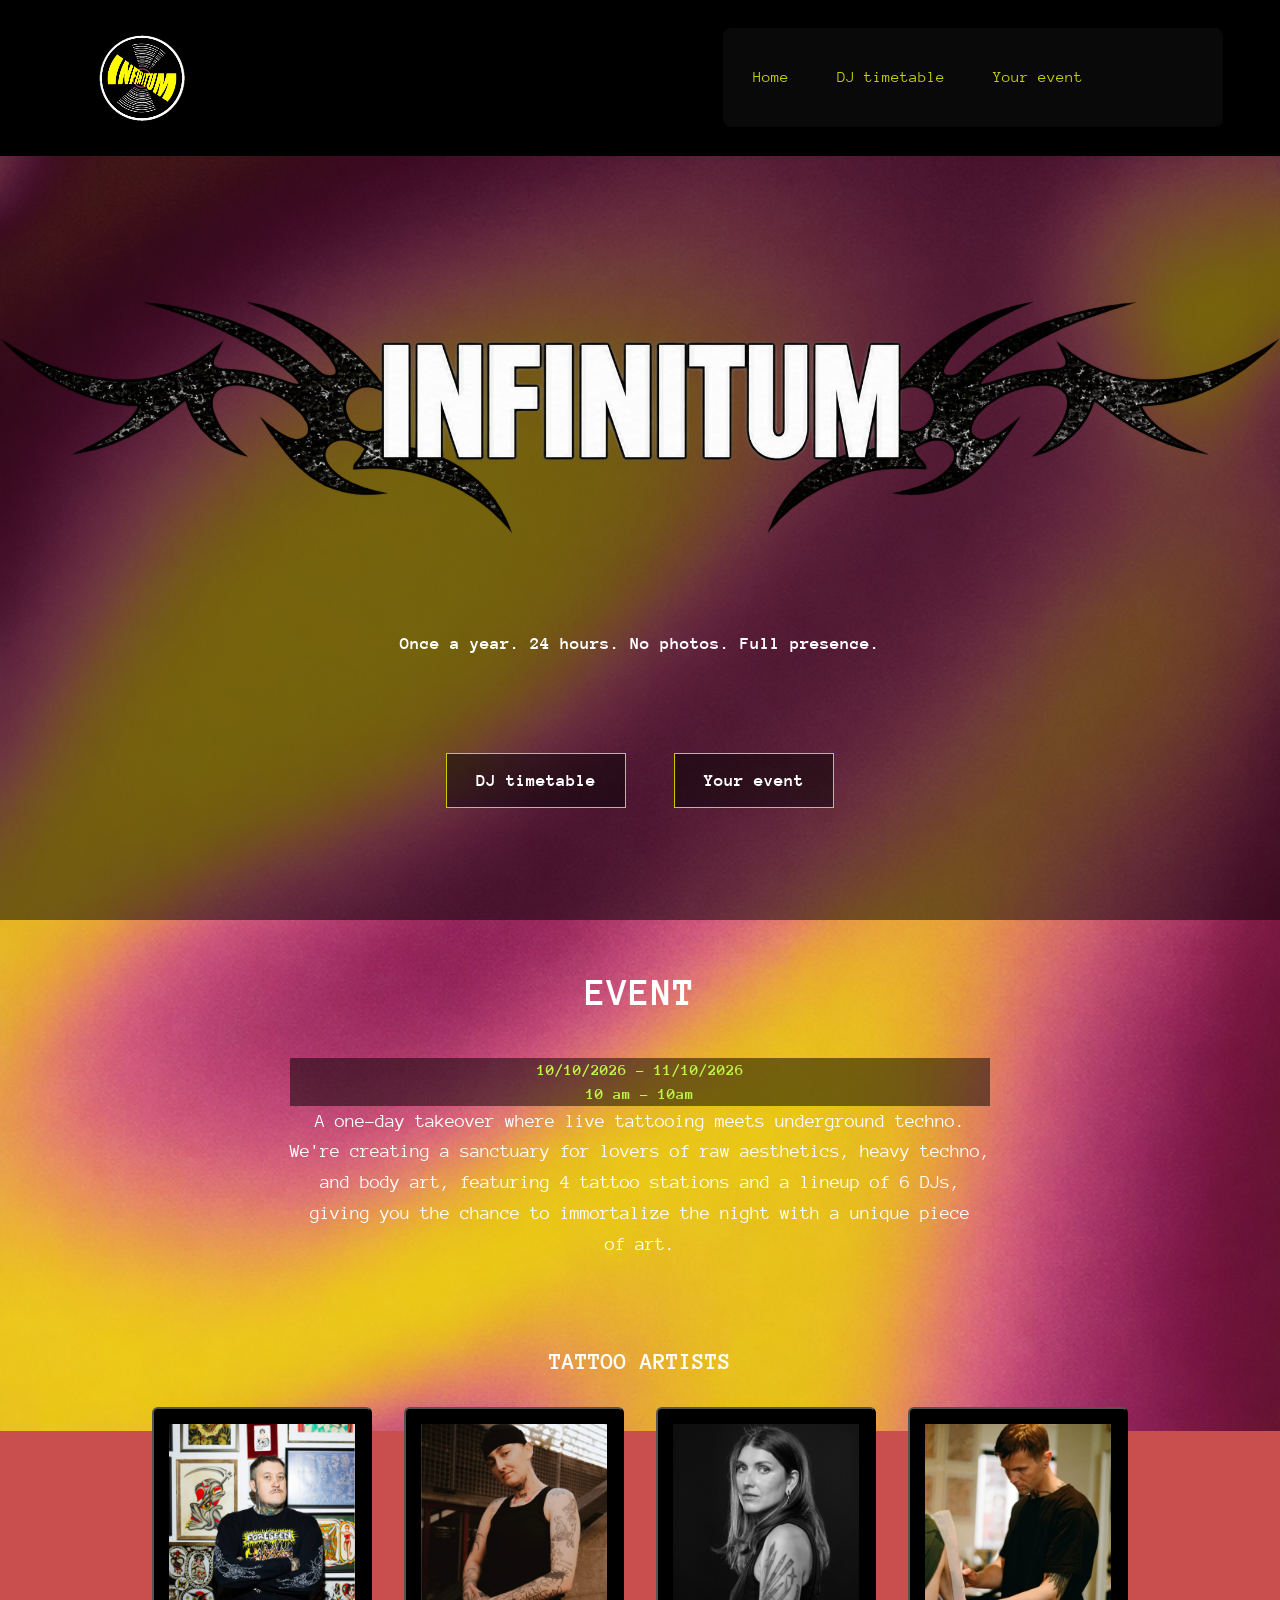
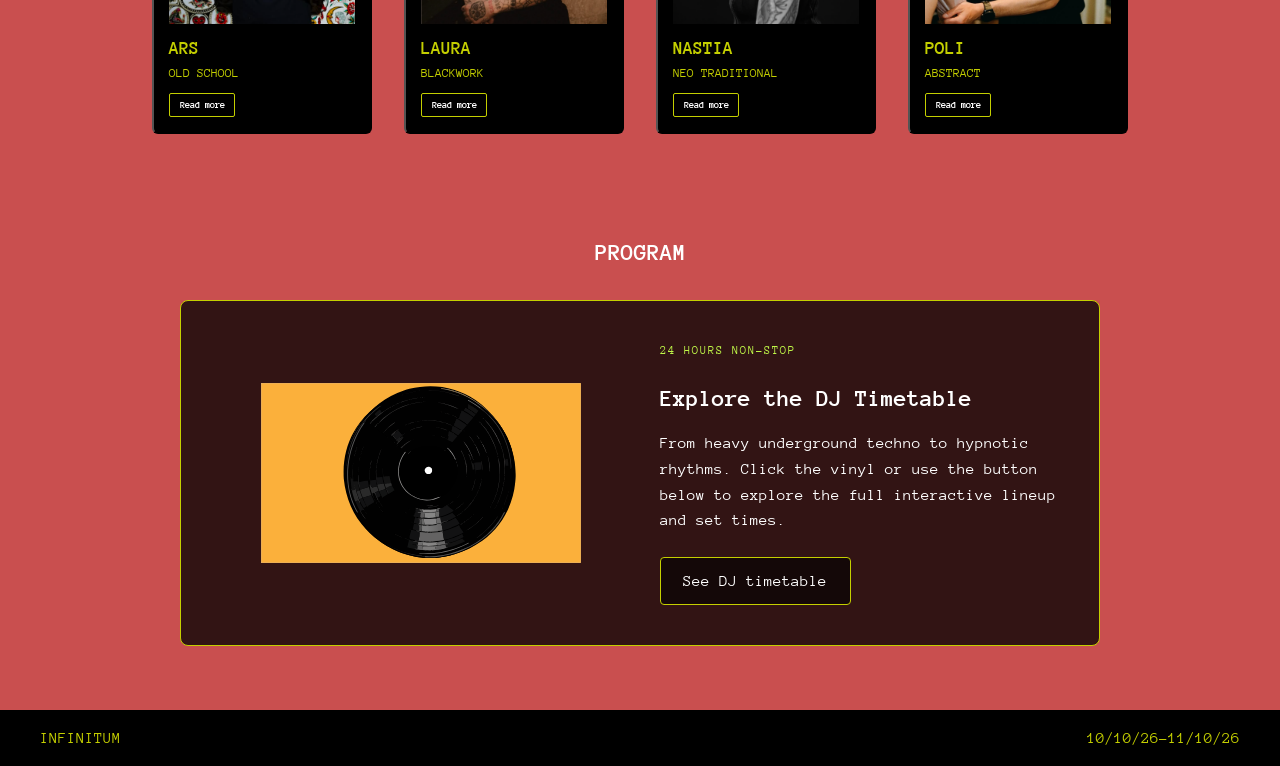
<file: index.html>
<!DOCTYPE html>
<html lang="da">

<head>
    <meta charset="UTF-8">
    <meta name="viewport" content="width=device-width, initial-scale=1.0">
    <title>Eventnavn</title>
    <link rel="stylesheet" href="./starter.css">
    <link rel="stylesheet" href="./style.css">



</head>

<body>
    <header class="site-header">
        <div class="header-content">

            <div class="site-logo">
                <a href="index.html">
                    <img src="./imgs/logoimg.png" alt="Logo">
                </a>
            </div>

            <nav class="site-nav">
                <button popovertarget="menu">Menu</button>
                <ul class="menu" id="menu" popover>
                    <li><a href="./index.html">Home</a></li>
                    <li><a href="./svg.html">DJ timetable</a></li>
                    <li><a href="./form.html">Your event</a></li>
                </ul>
            </nav>
        </div>
    </header>

    <main>

        <section class="hero">

            <img src="./imgs/infinitumhero.png" alt="infinitum">
            <div class="forside_1">
                <p>Once a year. 24 hours. No photos. Full presence.</p>
            </div>


            <div class="hero-buttons">
                <a href="./svg.html" class="button"> DJ timetable</a>
                <a href="./form.html" class="button">Your event</a>
            </div>


        </section>


        <section class="event">
            <h1>EVENT</h1>
            <div class="forside_1">
                <div class="event-dato">
                    10/10/2026 - 11/10/2026 <br>10 am - 10am
                </div>
                <p>A one-day takeover where live tattooing meets underground techno. We're creating a sanctuary for
                    lovers of
                    raw aesthetics, heavy techno, and body art, featuring 4 tattoo stations and a lineup of 6 DJs,
                    giving you the
                    chance to immortalize the night with a unique piece of art.
                </p>
            </div>
        </section>








        <section class="artists">
            <h1>TATTOO ARTISTS</h1>

            <div class="artist-container">

                <!-- ARS -->
                <button class="artist-card" popovertarget="ars-info">
                    <img src="imgs/arsimg.png" alt="ARS">
                    <h3>ARS</h3>
                    <p>OLD SCHOOL</p>
                    <span class="read-more-btn">Read more</span>
                </button>

                <!-- LAURA -->
                <button class="artist-card" popovertarget="laura-info">
                    <img src="./imgs/lauraimg.png" alt="Laura">
                    <h3>LAURA</h3>
                    <p>BLACKWORK</p>
                    <span class="read-more-btn">Read more</span>
                </button>

                <!-- NASTIA -->
                <button class="artist-card" popovertarget="nastia-info">
                    <img src="./imgs/nestaimg.png" alt="Nastia">
                    <h3>NASTIA</h3>
                    <p>NEO TRADITIONAL</p>
                    <span class="read-more-btn">Read more</span>
                </button>

                <!-- POLI -->
                <button class="artist-card" popovertarget="poli-info">
                    <img src="./imgs/poliimg.png" alt="Poli">
                    <h3>POLI</h3>
                    <p>ABSTRACT</p>
                    <span class="read-more-btn">Read more</span>
                </button>

            </div>
        </section>


        <!-- POPOVERS -->

        <div id="ars-info" popover>
            <button class="close-btn" popovertarget="ars-info" popovertargetaction="hide">✕</button>
            <h2>ARS</h2>
            <h3>OLD SCHOOL</h3>
            <img src="./imgs/arsflash.png" alt="arsflash">
            <p>Meet Ars, who has traveled all the way from his base in Berlin to guest at the event. Ars works primarily
                within the
                classic, traditional old-school style. <br> You can find him in the chair between 10:00 AM and 4:00 PM.

            </p>
        </div>

        <div id="laura-info" popover>
            <button class="close-btn" popovertarget="laura-info" popovertargetaction="hide">✕</button>
            <h2>LAURA</h2>
            <h3>BLACKWORK</h3>
            <img src="./imgs/lauraflash.png" alt="lauraflash">
            <p>Based in Copenhagen, Laura Joseph focuses exclusively on intricate blackwork. Her style blends sharp
                lines with heavy
                dark shading, creating timeless, high-impact pieces.

            </p>
        </div>

        <div id="nastia-info" popover>
            <button class="close-btn" popovertarget="nastia-info" popovertargetaction="hide">✕</button>
            <h2>NASTIA</h2>
            <h3>NEO TRADITIONAL</h3>
            <img src="./imgs/nastiaflash.png" alt="nastiaflash">
            <p>Working out of Berlin, Nastia pushes the boundaries of neo-traditional tattooing with fearless use of
                color. Her designs
                balance intricate detailing with heavy, saturated tones that stand out in the dark..</p>
        </div>

        <div id="poli-info" popover>
            <button class="close-btn" popovertarget="poli-info" popovertargetaction="hide">✕</button>
            <h2>POLI</h2>
            <h3>ABSTRACT</h3>
            <img src="./imgs/poliflash.png" alt="poliflash">
            <p>Poli is a Copenhagen based tattoo artist specializing in raw, experimental abstract work. Breaking away
                from
                conventional forms, his pieces move organically across the skin like spontaneous, dark ink
                compositions..</p>
        </div>



        <section class="program-section">
            <h1>PROGRAM</h1>

            <article class="program-card">
                <!-- Venstre side: Preview af din vinyl SVG (klikbar) -->
                <a href="svg.html" class="program-preview">
                    <img src="vinyl.svg" alt="DJ Timetable Vinyl">
                </a>

                <!-- Højre side: Tekst og knap -->
                <div class="program-info">
                    <p class="program-tag">24 HOURS NON-STOP</p>
                    <h2>Explore the DJ Timetable</h2>
                    <p>
                        From heavy underground techno to hypnotic rhythms. Click the vinyl or use the button below to
                        explore
                        the full interactive lineup and set times.
                    </p>
                    <a href="svg.html" class="program-btn">See DJ timetable</a>
                </div>
            </article>
        </section>






    </main>

    <footer class="site-footer">
        <div class="footer-content">
            <p>INFINITUM</p>
            <p>10/10/26-11/10/26</p>
        </div>
    </footer>
    <script src="./script.js"></script>
</body>

</html>
</file>
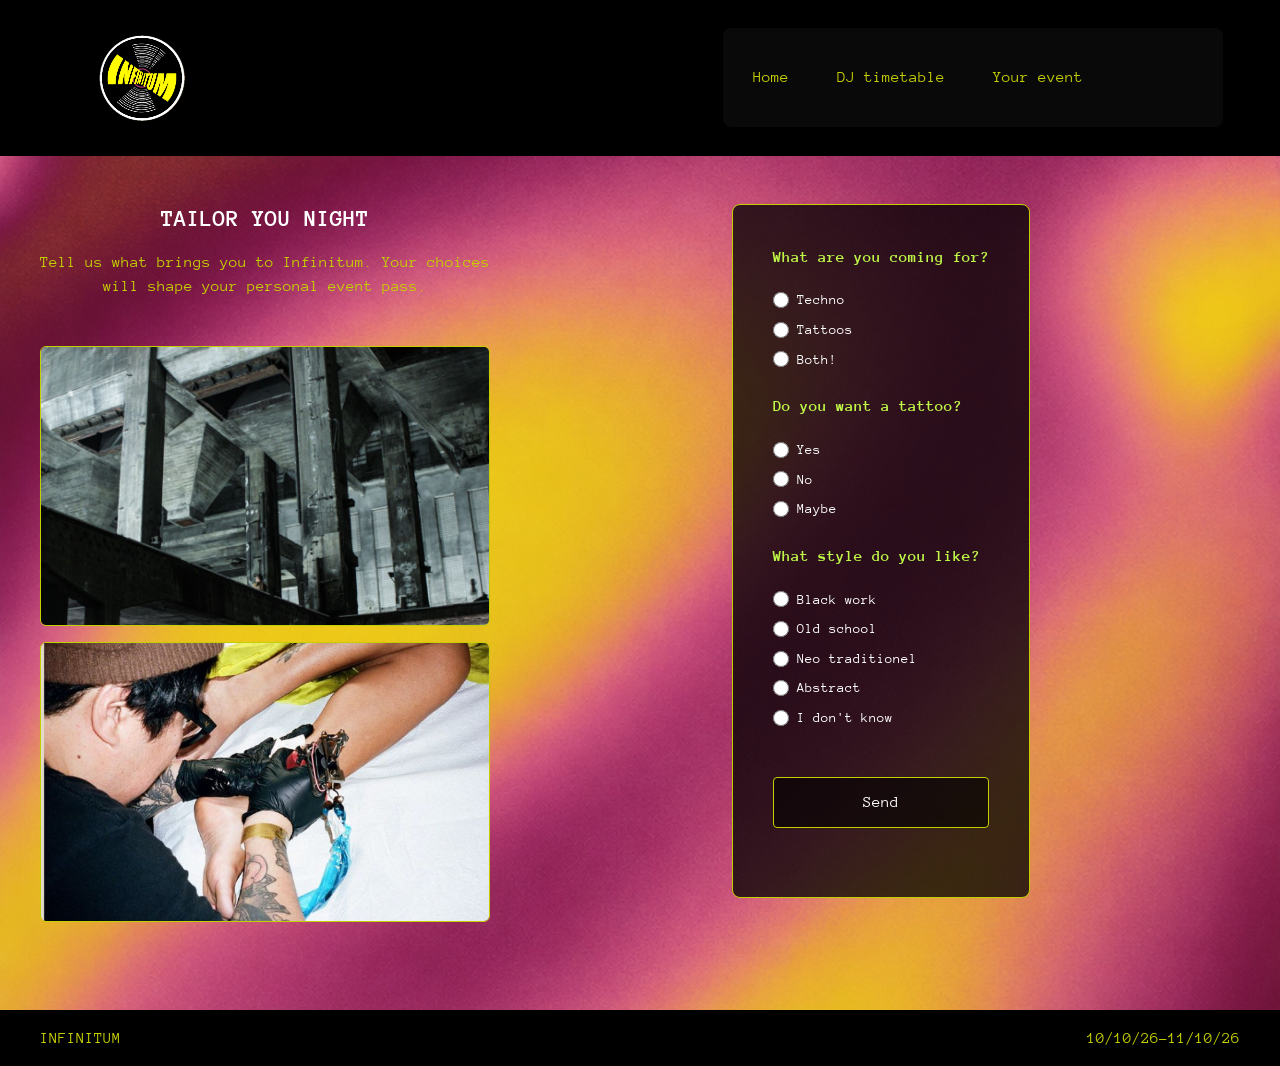
<file: form.html>
<!DOCTYPE html>
<html lang="da">

<head>
  <meta charset="UTF-8">
  <meta name="viewport" content="width=device-width, initial-scale=1.0">
  <title>Formular | Eventnavn</title>
  <link rel="stylesheet" href="./starter.css">
  <link rel="stylesheet" href="./style.css">
</head>

<body>
  <header class="site-header">
    <div class="header-content">

      <div class="site-logo">
        <a href="index.html">
          <img src="./imgs/logoimg.png" alt="Logo">
        </a>
      </div>

      <nav class="site-nav">
        <button popovertarget="menu">Menu</button>
        <ul class="menu" id="menu" popover>
          <li><a href="./index.html">Home</a></li>
          <li><a href="./svg.html">DJ timetable</a></li>
          <li><a href="./form.html">Your event</a></li>
        </ul>
      </nav>
    </div>
  </header>

  <main>

    <section class="form-page">
      <header class="form-intro">
        <h1>TAILOR YOU NIGHT</h1>
        <p>Tell us what brings you to Infinitum. Your choices will shape your personal event pass.</p>
        <div class="form-images">
          <img src="./imgs/form1.png" alt="form1">
          <img src="./imgs/form2.png" alt="form2">
        </div>
      </header>

      <form class="form-placeholder" action="./opsamling.html">

        <!-- Spørgsmål 1 -->
        <fieldset>
          <div class="prut">
            <legend>What are you coming for?</legend>

            <label for="purpose-1">
              <input type="radio" id="purpose-1" name="purpose" value="techno">
              Techno
            </label>
            <label for="purpose-2">
              <input type="radio" id="purpose-2" name="purpose" value="tattoos">
              Tattoos
            </label>
            <label for="purpose-3">
              <input type="radio" id="purpose-3" name="purpose" value="both">
              Both!
            </label>
          </div>
        </fieldset>

        <!-- Spørgsmål 2 -->
        <fieldset>
          <div class="prut">
            <legend>Do you want a tattoo?</legend>

            <label for="tattoo-1">
              <input type="radio" id="tattoo-1" name="wants_tattoo" value="yes">
              Yes
            </label>
            <label for="tattoo-2">
              <input type="radio" id="tattoo-2" name="wants_tattoo" value="no">
              No
            </label>
            <label for="tattoo-3">
              <input type="radio" id="tattoo-3" name="wants_tattoo" value="maybe">
              Maybe
            </label>
          </div>
        </fieldset>

        <!-- Spørgsmål 3 -->
        <fieldset>
          <div class="prut">
            <legend>What style do you like?</legend>

            <label for="style-1">
              <input type="radio" id="style-1" name="tattoo_style" value="black work">
              Black work
            </label>
            <label for="style-2">
              <input type="radio" id="style-2" name="tattoo_style" value="old school">
              Old school
            </label>
            <label for="style-3">
              <input type="radio" id="style-3" name="tattoo_style" value="neo traditionel">
              Neo traditionel
            </label>
            <label for="style-4">
              <input type="radio" id="style-4" name="tattoo_style" value="abstract">
              Abstract
            </label>
            <label for="style-5">
              <input type="radio" id="style-5" name="tattoo_style" value="dont-know">
              I don't know
            </label>
          </div>
        </fieldset>

        <button type="submit">Send</button>
      </form>
    </section>







  </main>

  <footer class="site-footer">
    <div class="footer-content">
      <p>INFINITUM</p>
      <p>10/10/26-11/10/26</p>
    </div>
  </footer>
  <script src="./script.js"></script>
</body>

</html>
</file>
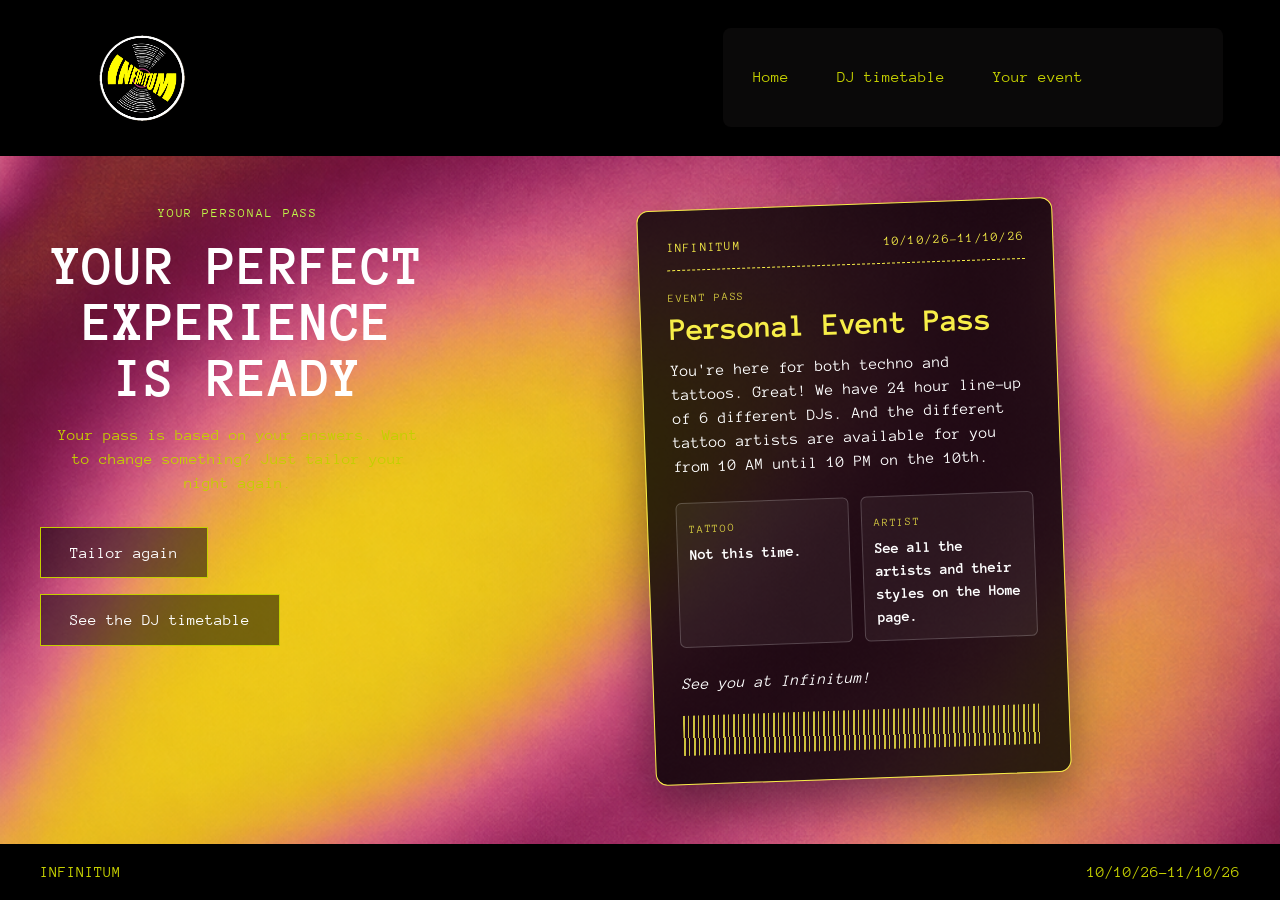
<file: opsamling.html>
<!DOCTYPE html>
<html lang="da">

<head>
  <meta charset="UTF-8">
  <meta name="viewport" content="width=device-width, initial-scale=1.0">
  <title>Opsamling | Eventnavn</title>
  <link rel="stylesheet" href="./starter.css">
  <link rel="stylesheet" href="./style.css">

</head>

<body>
  <header class="site-header">
    <div class="header-content">

      <div class="site-logo">
        <a href="index.html">
          <img src="./imgs/logoimg.png" alt="Logo">
        </a>
      </div>

      <nav class="site-nav">
        <button popovertarget="menu">Menu</button>
        <ul class="menu" id="menu" popover>
          <li><a href="./index.html">Home</a></li>
          <li><a href="./svg.html">DJ timetable</a></li>
          <li><a href="./form.html">Your event</a></li>
        </ul>
      </nav>
    </div>
  </header>

  <main>
    <section class="opsamling-page">
      <div class="opsamling-intro">
        <p class="eyebrow">YOUR PERSONAL PASS</p>
        <h1>YOUR PERFECT EXPERIENCE IS READY</h1>
        <p>Your pass is based on your answers. Want to change something? Just tailor your night again.</p>
        <div class="actions">
          <a class="button" href="./form.html">Tailor again</a>
          <a class="button" href="./svg.html">See the DJ timetable</a>
        </div>
      </div>

      <article class="opsamling-placeholder" data-purpose="both" data-style="dont-know">
        <div class="pass-top">
          <span>INFINITUM</span>
          <span>10/10/26–11/10/26</span>
        </div>

        <p class="pass-label">EVENT PASS</p>
        <h2 id="pass-type">Full experience pass</h2>
        <p id="pass-purpose">You're here for both techno and tattoos.</p>

        <div class="pass-grid">
          <div class="pass-cell">
            <span class="pass-label">TATTOO</span>
            <strong id="pass-tattoo">Maybe</strong>
          </div>
          <div class="pass-cell">
            <span class="pass-label">ARTIST</span>
            <strong id="pass-style">See all artists on the Home page.</strong>
          </div>
        </div>

        <p id="pass-message">See you at Infinitum.</p>
        <div class="pass-barcode" aria-hidden="true"></div>
      </article>
    </section>
  </main>
  <footer class="site-footer">
    <div class="footer-content">
      <p>INFINITUM</p>
      <p>10/10/26-11/10/26</p>
    </div>
  </footer>
  <script src="./script.js"></script>
</body>

</html>
</file>
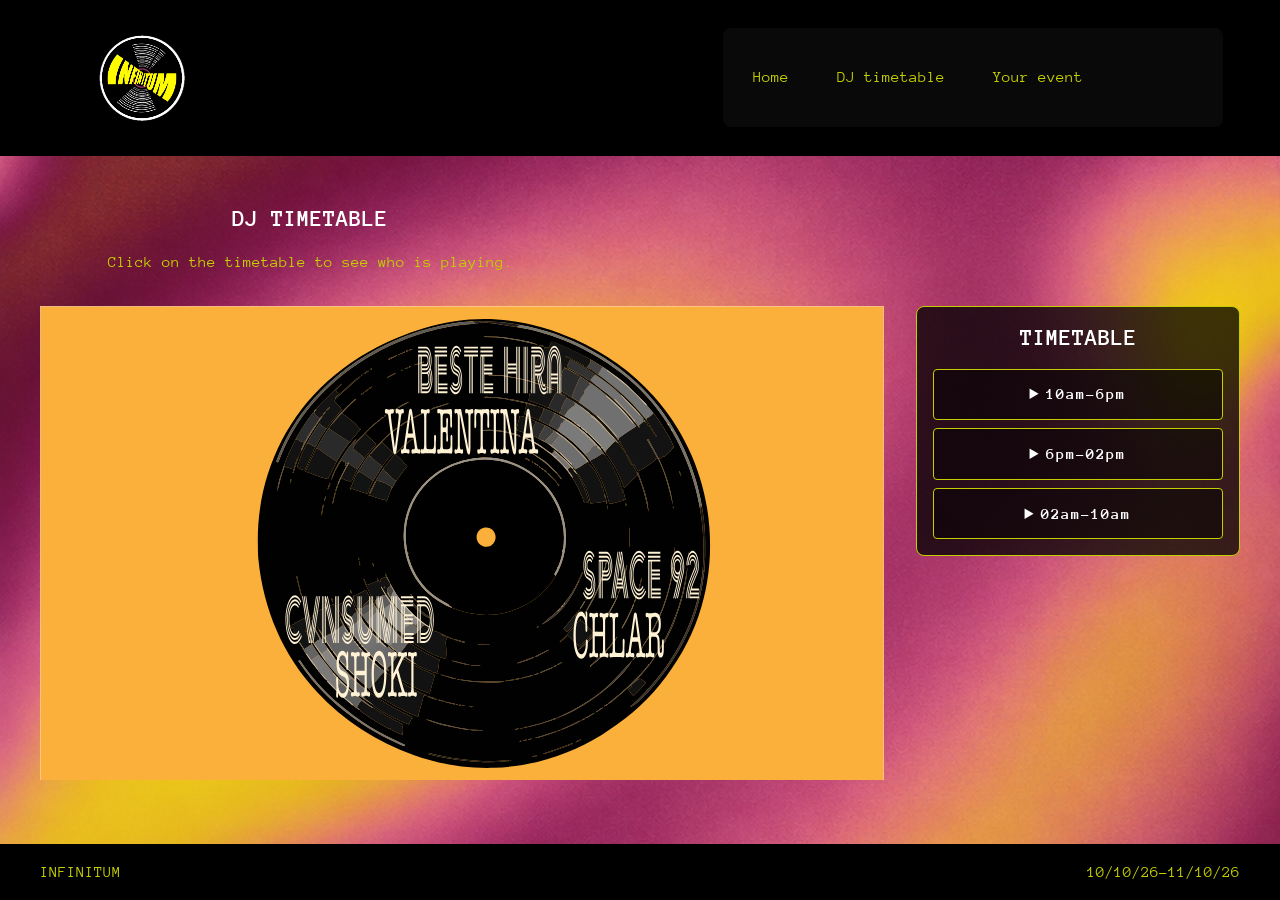
<file: svg.html>
<!DOCTYPE html>
<html lang="da">

<head>
  <meta charset="UTF-8">
  <meta name="viewport" content="width=device-width, initial-scale=1.0">
  <title>Interaktiv SVG | Eventnavn</title>
  <link rel="stylesheet" href="./starter.css">
  <link rel="stylesheet" href="./style.css">

</head>


<body>
  <header class="site-header">
    <div class="header-content">

      <div class="site-logo">
        <a href="index.html">
          <img src="./imgs/logoimg.png" alt="Logo">
        </a>
      </div>

      <nav class="site-nav">
        <button popovertarget="menu">Menu</button>
        <ul class="menu" id="menu" popover>
          <li><a href="./index.html">Home</a></li>
          <li><a href="./svg.html">DJ timetable</a></li>
          <li><a href="./form.html">Your event</a></li>
        </ul>
      </nav>
    </div>
  </header>

  <main>
    <section class="svg-page">
      <header class="svg-intro">
        <h1>DJ TIMETABLE</h1>
        <p>Click on the timetable to see who is playing.</p>
      </header>


      </details>


      </div>

      <section class="svg-layout">


        <div class="svg-placeholder">

          <div class="svg-placeholder">
            <svg class="vinyl" viewBox="0 0 1921 1081">
              <use href="./vinyl.svg#baggrund"></use>
              <use id="forste" href="./vinyl.svg#forste"></use>
              <use id="anden" href="./vinyl.svg#anden"></use>
              <use id="tredje" href="./vinyl.svg#tredje"></use>
            </svg>
          </div>

        </div>

        <article class="panel">
          <h2>TIMETABLE</h2>
          <div class="accordion">
            <details class="accordion-item" name="accordion" data-position="forste" id="details-forste">
              <summary>10am-6pm</summary>
              <div>
                10am - 2pm<br> French artist Space 92 takes over with heavy, forward-pushing techno, modern rave
                edges, and
                relentless momentum.
                <br><br>
                2pm - 6pm<br>
                Swiss artist Chlär holds down the decks with groovy, raw, and hypnotic techno driven by
                crisp low-end weight

              </div>
            </details>
            <div class="accordion">
              <details class="accordion-item" name="accordion" data-position="anden" id="details-anden">
                <summary>6pm-02pm</summary>
                <div>
                  6pm - 10pm <br>
                  Italy-based artist CVNSUMED takes control with dark, aggressive industrial techno,
                  distorted kicks,
                  and relentless underground intensity.
                  <br><br>
                  10pm - 2am <br>
                  Berlin artist SHOKI delivers fast-paced hard techno, trance-infused basslines, and
                  unfiltered live vocal
                  energy built for peak-night intensity.
                </div>
              </details>


              <div class="accordion">
                <details class="accordion-item" name="accordion" data-position="tredje" id="details-tredje">
                  <summary>02am-10am</summary>
                  <div>
                    2am - 6am <br>
                    Amsterdam artist Beste Hira holds down the late-night floor with deep, driving techno,
                    raw textures, and uncompromising hypnotic flow.
                    <br><br>
                    6am - 10am <br>
                    Copenhagen-based VALENTINA guides the final hours from dark to light, blending deep, hypnotic
                    rhythms
                    with cathartic morning
                    energy until the last beat drops.
                  </div>




        </article>
      </section>
    </section>
  </main>

  <footer class="site-footer">
    <div class="footer-content">
      <p>INFINITUM</p>
      <p>10/10/26-11/10/26</p>
    </div>
  </footer>
  <script src="./script.js"></script>
</body>

</html>
</file>
<file: starter.css>
*,
::before,
::after {
  box-sizing: border-box;
  margin: 0;
  padding: 0;
}

html {
  interpolate-size: allow-keywords;
  font-family: system-ui, sans-serif;
  line-height: 1.5;
  -webkit-font-smoothing: antialiased;
}

h1,
h2 {
  line-height: 1.25;
}

p,
li {
  text-wrap: pretty;
}

img,
svg {
  display: block;
  width: 100%;
  height: auto;
}

label {
  display: block;
}

input,
button,
textarea,
select {
  font: inherit;
  color: inherit;
  background-color: transparent;
  font-size: max(1em, 16px);
  padding: 0;
  margin: 0;
}

input:where([type="checkbox"], [type="radio"]) {
  width: 1em;
  height: 1em;
}

textarea {
  resize: none;
  min-height: 4lh;
}

legend {
  padding: 0;
}

select,
::picker(select) {
  appearance: base-select;
}

[popover] {
  margin: revert;
}

dialog {
  overscroll-behavior: none;

  &::backdrop {
    overflow: hidden;
    overscroll-behavior: contain;
  }
}

.visually-hidden {
  position: absolute;
  width: 1px;
  height: 1px;
  overflow: hidden;
  white-space: nowrap;
  clip-path: inset(100%);
}
</file>
<file: style.css>
@view-transition {
  navigation: auto;
}

/* Variabler */
html {
  --color-page: #c94f4f;
  --color-surface: rgb(0, 0, 0);
  --color-text: white;
  --color-muted: #c4cf00;
  --color-border: #c4cf00;
  --space-05: 0.5rem;
  --space-1: 1rem;
  --space-2: 2rem;
  --space-3: 3rem;

  background: var(--color-page);
  color: var(--color-text);
}

/* fonts*/

@font-face {
  font-family: "Anonymous Pro";
  src: url("fonts/AnonymousPro-Regular.ttf") format("truetype");
  font-weight: normal;
  font-style: normal;
}

@font-face {
  font-family: "Anonymous Pro";
  src: url("fonts/AnonymousPro-Bold.ttf") format("truetype");
  font-weight: bold;
  font-style: normal;
}
/* Globalt layout */
body {
  background-image: url(./imgs/prov.png);
  background-size: cover;
  background-position: center;
  background-repeat: no-repeat;
  background-attachment: fixed;
  margin: 0;
  min-height: 100svh;
  display: grid;
  grid-template-rows: auto 1fr auto;
  grid-template-columns: minmax(1rlh, 1fr) minmax(0, 75rem) minmax(1rlh, 1fr);

  font-family: "Anonymous Pro", monospace, sans-serif;
}

h1,
h2,
h3,
p {
  margin: 0;
}

main {
  display: grid;
  grid-template-columns: inherit;
  grid-column: 1 / -1;
  align-content: start;
  text-align: center;
}

.hero,
.event,
.artists {
  display: flex;
  flex-direction: column;
  align-items: center;
  justify-content: center;
}

.event p,
.svg-intro p,
.error-page p {
  margin-left: auto;
  margin-right: auto;
  max-width: 600px;
}
section.hero {
  grid-column: 1 / -1;
  background-color: rgba(0, 0, 0, 0.5);
  width: 100%;
  padding: var(--space-3) 0;
}
/******forside tekst********/
.hero {
  font-size: large;
  font-weight: bolder;
}

.event p {
  font-size: 1.2rem;
  line-height: 1.6;
  max-width: 700px;
}

.event {
  font-size: 1.15rem;
}

.event h1 {
  font-size: 2.5rem;
  margin-bottom: 1rem;
}

.event-dato {
  background-color: rgba(0, 0, 0, 0.5);
  color: rgb(191, 247, 72);
  font-weight: bold;
  font-size: 1rem;
  text-align: center;

  margin-top: 1.5rem;
  width: 100%;
}

main {
  display: grid;
  grid-template-columns: inherit;
  grid-column: 1 / -1;
  align-content: start;
}

main > * {
  grid-column: 2;
  padding-block: var(--space-3);
}

.svg-page {
  display: grid;
  gap: var(--space-2);
}

.svg-intro {
  display: grid;
  gap: var(--space-1);
  max-width: 60ch;
}

.svg-intro p {
  color: var(--color-muted);
}

.svg-layout {
  display: grid;
  gap: var(--space-2);
  align-items: start;
  @media (width > 800px) {
    grid-template-columns: 1fr min(40%, 36ch);
  }
}

.form-page {
  display: grid;
  gap: var(--space-2);
  @media (width > 600px) {
    grid-template-columns: min(40%, 50ch) 1fr;
  }
}

.form-intro {
  display: grid;
  gap: var(--space-1);
  align-content: start;
  max-width: 60ch;
}

.form-intro p {
  color: var(--color-muted);
}

.opsamling-page {
  display: grid;
  gap: var(--space-2);
  align-items: start;

  @media (width > 800px) {
    grid-template-columns: minmax(0, 44ch) minmax(20rem, 1fr);
  }
}

.opsamling-intro {
  display: grid;
  gap: var(--space-1);
  max-width: 60ch;
}

.opsamling-intro p {
  color: var(--color-muted);
}

.error-page {
  display: grid;
  gap: var(--space-1);
  max-width: 60ch;
}

.error-page p {
  color: var(--color-muted);
}

/* Header og footer */
.site-header,
.site-footer {
  grid-column: 1 / -1;

  display: grid;
  grid-template-columns: inherit;
  background: var(--color-surface);
}

.header-content,
.footer-content {
  grid-column: 2;
}

.header-content {
  grid-column: 1 / -1;
  padding: 0 2rem; /* Giver lidt pæn luft ud til selve skærmkanten */
  min-height: 4rem;
  display: flex;
  justify-content: space-between;
  align-items: center;
  gap: var(--space-1);
}

.site-logo {
  width: 220px;
  height: auto;
  text-decoration: none;
}

.footer-content {
  padding-block: var(--space-1);
  display: flex;
  flex-wrap: wrap;
  justify-content: space-between;
  gap: var(--space-1);
  color: var(--color-muted);
}

/* Navigation */
[popover] {
  margin: 0;
  padding: 0;
  border: none;
  background: transparent;
}

.site-nav button {
  padding: 0.4rem 0.7rem;
  border: 1px solid var(--color-border);
  background: var(--color-surface);
  @media (width > 600px) {
    display: none;
  }
}

.menu {
  margin: 0;
  padding: var(--space-1);
  list-style: none;
  background: var(--color-surface);
  border: 1px solid var(--color-border);
  position-area: bottom span-;
  @media (width > 600px) {
    display: flex;
    gap: 3rem;
    padding: 0;
    border: none;
    background: none;
    position: static;
  }
}

.menu a {
  display: block;
  padding: 0.4rem 0;
  color: inherit;
  text-decoration: none;
  border-bottom: 2px solid #00000000;
}
.menu a:hover {
  color: rgb(192, 45, 135);
  border-bottom-color: var(--color-border);
}

.menu a[aria-current="page"] {
  border-bottom-color: var(--color-border);
}

/* svg*********/

.panel,
.svg-placeholder,
.form-placeholder,
.opsamling-placeholder {
  background: transparent;
  border: none;
}

.panel {
  padding: var(--space-1);
  display: grid;
  gap: var(--space-1);
  background: rgba(0, 0, 0, 0.75);
  border: 1px solid var(--color-border);
  border-radius: 8px;
}

.svg-placeholder,
.opsamling-placeholder {
  min-height: -webkit-fill-available;
  min-height: stretch;
}

.form-placeholder {
  min-height: -webkit-fill-available;
  min-height: stretch;
  padding: var(--space-1);
}

/* Details */
.accordion {
  display: grid;
  gap: var(--space-05);
}

.accordion-item {
  border: 1px solid var(--color-border);
  background: var(--color-surface);
  border-radius: 4px;
  background: rgba(0, 0, 0, 0.5);
  transition: all 0.2s ease;
}

.accordion-item p {
  padding: 0 var(--space-1) var(--space-1);
  color: var(--color-muted);
}
.accordion-item:hover {
  border-color: rgb(191, 247, 72);
  background: rgba(191, 247, 72, 0.1);
}

.accordion-item summary {
  padding: 0.8rem 1rem;
  cursor: pointer;
  font-weight: bold;
  letter-spacing: 1px;
}

.accordion-item p {
  padding: 0 1rem 1rem 1rem;
  color: var(--color-muted);
  line-height: 1.5;
}
#forste,
#anden,
#tredje {
  display: none;
}

#forste.active,
#anden.active,
#tredje.active {
  display: block;
}

/**********form fis******/

.form-images {
  display: flex;
  flex-direction: column;
  gap: 1rem;
  margin-top: 2rem;
}

.form-images img {
  width: 100%;
  height: 280px; /* Gør dem slanke og brede */
  object-fit: cover;
  border: 1px solid var(--color-border);
  border-radius: 6px;
}

/* Centrerer indholdet på form-siden */
.form-page {
  text-align: center;
}

.form-intro {
  margin-bottom: 2.5rem;
}

/* Selve formularen (matcher din class="form-placeholder") */
.form-placeholder {
  max-width: 550px;
  margin: 0 auto 4rem auto;
  background: rgba(0, 0, 0, 0.75);
  border: 1px solid var(--color-border);
  border-radius: 8px;
  padding: 2.5rem;
  text-align: left;
}

/* Fjern standard-kanter fra fieldset */
.form-placeholder fieldset {
  border: none;
  padding: 0;
  margin: 0 0 1.5rem 0;
}

/* Stil på spørgsmålene (legend) */
.form-placeholder legend {
  font-weight: bold;
  margin-bottom: 0.8rem;
  color: rgb(191, 247, 72);
}

/* Styling af dine radio-knapper og labels (div.prut) */
.form-placeholder .prut {
  display: flex;
  flex-direction: column;
  gap: 0.5rem;
}

.form-placeholder label {
  cursor: pointer;
  font-size: 0.9rem;
  display: flex;
  align-items: center;
  gap: 0.5rem;
}

/* Send-knappen i bunken */
.form-placeholder button,
.form-placeholder input[type="submit"] {
  display: inline-block;
  width: 100%;
  padding: 0.8rem;
  margin-top: 1.5rem;
  background: rgba(0, 0, 0, 0.6);
  border: 1px solid var(--color-border);
  border-radius: 4px;
  color: #ffffff;
  font-size: 1rem;
  cursor: pointer;
  transition: all 0.25s ease;
}

.form-placeholder button:hover,
.form-placeholder input[type="submit"]:hover {
  background: rgba(191, 247, 72, 0.15);
  border-color: rgb(191, 247, 72);
  color: rgb(191, 247, 72);
}

.button {
  justify-self: start;
  display: inline-block;
  padding: 0.8rem 1.8rem;
  border: 1px solid var(--color-border);
  background: rgba(0, 0, 0, 0.5);
  color: inherit;
  text-decoration: none;
  transition: all 0.25s ease-in-out;
}
.hero-buttons {
  display: flex;
  gap: 3rem;
  justify-content: center;
  margin-top: 2rem;
  padding: 4rem;
}

.button:hover {
  background: rgba(91, 255, 2, 0.15);
  border-color: rgb(191, 247, 72);
  color: rgb(212, 18, 180);
  transform: translateY(-2px);
}
/* ARTIST CARDS */

.artists {
  text-align: center;
  padding: 40px 20px;
}
.artists h1 {
  margin-bottom: 30px;
}

.artist-container {
  display: flex;
  justify-content: center;
  gap: 2rem;
  flex-wrap: wrap;
  max-width: 1200px;
  margin: 0 auto;
}

.artist-card {
  background: black;
  border-radius: 6px;
  padding: 15px;
  width: 220px;
  text-align: left;
  box-sizing: border-box;
}

.artist-card img {
  width: 100%;
  height: 200px;
  object-fit: cover;
}

.artist-card h3 {
  color: var(--color-border);
  margin: 10px 0 2px;
}

.artist-card p {
  color: var(--color-border);
  font-size: 0.8rem;
  margin: 0;
}

.artist-card::backdrop {
  background: rgba(0, 0, 0, 0);
}
.read-more-btn {
  cursor: pointer;
  display: inline-block;
  margin-top: 0.6rem;
  padding: 0.2rem 0.6rem;
  border: 1px solid var(--color-border);
  color: white;
  font-size: 0.65rem;
  font-weight: bold;
  border-radius: 2px;
}

.read-more-btn:hover {
  color: rgb(247, 72, 195);
  transform: translateY(-2px);
}

[popover] {
  background: #0a0909;
  color: var(--color-muted);
  border-radius: 8px;
  padding: 30px;
  width: 550px;
  max-width: calc(100% - 50px);
  text-align: center;
  margin: auto;
}

[popover]::backdrop {
  background: rgba(0, 0, 0, 0.75);
}

[popover] h2 {
  color: var(--color-border);
  font-size: 32px;
}

[popover] h3 {
  color: white;
  font-size: 14px;
}

[popover] p {
  color: white;
  line-height: 2rem;
}

.close-btn {
  position: absolute;
  top: 10px;
  right: 10px;
  background: transparent;
  color: var(--color-border);
  border: none;
  font-size: 22px;
  cursor: pointer;
}

/* Program sektion på forsiden */
.program-section {
  max-width: 960px;
  margin: 4rem auto;
  padding: 0 20px;
  text-align: center;
}

.program-section h1 {
  margin-bottom: 2rem;
}

.program-card {
  display: grid;
  grid-template-columns: 1fr 1fr;
  gap: 2.5rem;
  align-items: center;
  background: rgba(0, 0, 0, 0.75);
  border: 1px solid var(--color-border);
  border-radius: 8px;
  padding: 2.5rem;
  text-align: left;
}

.program-preview {
  display: block;
  transition: transform 0.3s ease;
}

.program-preview:hover {
  transform: scale(1.03) rotate(3deg);
}

.program-preview img {
  width: 100%;
  max-width: 320px;
  display: block;
  margin: 0 auto;
}

.program-tag {
  font-size: 0.75rem;
  color: rgb(191, 247, 72);
  letter-spacing: 1px;
  margin-bottom: 0.5rem;
}

.program-info h2 {
  margin-top: 0;
  margin-bottom: 1rem;
}

.program-info p {
  line-height: 1.6;
  margin-bottom: 1.5rem;
}

.program-btn {
  display: inline-block;
  padding: 0.7rem 1.4rem;
  border: 1px solid var(--color-border);
  border-radius: 4px;
  background: rgba(0, 0, 0, 0.6);
  color: #ffffff;
  text-decoration: none;
  transition: all 0.25s ease;
}

.program-btn:hover {
  background: rgba(191, 247, 72, 0.15);
  border-color: rgb(191, 247, 72);
  color: rgb(191, 247, 72);
}

/* mobil*/

@media (max-width: 700px) {
  .program-card {
    grid-template-columns: 1fr;
    text-align: center;
  }
}
/* ---------- Opsamling: pass ---------- */
.opsamling-intro .eyebrow {
  font-size: 0.8rem;
  letter-spacing: 0.15em;
  color: rgb(191, 247, 72);
}

.opsamling-intro h1 {
  font-size: clamp(2.2rem, 6vw, 3.5rem);
  line-height: 1;
}

.opsamling-intro .actions {
  display: flex;
  flex-wrap: wrap;
  gap: var(--space-1);
  margin-top: var(--space-1);
}

.opsamling-placeholder {
  --accent: rgb(191, 247, 72);
  --pass-bg: rgba(0, 0, 0, 0.8);

  position: relative;
  min-height: 0;
  width: 100%;
  max-width: 26rem;
  margin-inline: auto;
  padding: 1.75rem;
  background: var(--pass-bg);
  color: #fff;
  text-align: left;
  border: 1px solid var(--accent);
  border-radius: 12px;
  box-shadow: 0 1.5rem 3rem rgb(0 0 0 / 0.4);
  transform: rotate(-2deg);
  transition: transform 0.3s ease;
}

.opsamling-placeholder:hover {
  transform: rotate(0deg) scale(1.02);
}

.pass-top {
  display: flex;
  justify-content: space-between;
  padding-bottom: 0.75rem;
  margin-bottom: 1.25rem;
  border-bottom: 1px dashed var(--accent);
  font-size: 0.8rem;
  letter-spacing: 0.1em;
  color: var(--accent);
}

.pass-label {
  font-size: 0.7rem;
  letter-spacing: 0.15em;
  color: var(--accent);
  opacity: 0.85;
}

#pass-type {
  margin: 0.25rem 0 0.75rem;
  font-size: 2rem;
  line-height: 1.1;
  color: var(--accent);
}

.pass-grid {
  display: grid;
  grid-template-columns: 1fr 1fr;
  gap: 0.75rem;
  margin: 1.5rem 0;
}

.pass-cell {
  padding: 0.75rem;
  border: 1px solid rgb(255 255 255 / 0.2);
  border-radius: 6px;
  background: rgb(255 255 255 / 0.05);
}

.pass-cell strong {
  display: block;
  margin-top: 0.25rem;
  font-size: 0.95rem;
}

#pass-message {
  margin-top: 1rem;
  font-style: italic;
}

.pass-barcode {
  height: 2.5rem;
  margin-top: 1.25rem;
  background: repeating-linear-gradient(90deg, var(--accent) 0 2px, transparent 2px 5px, var(--accent) 5px 6px, transparent 6px 10px);
  opacity: 0.8;
}

.opsamling-placeholder [hidden] {
  display: none;
}

/* Variation 1: efter formål */
.opsamling-placeholder[data-purpose="techno"] {
  --accent: #e4ff14;
  --pass-bg: rgba(0, 0, 0, 0.9);
}

.opsamling-placeholder[data-purpose="tattoos"] {
  --accent: #ff9f1c;
  --pass-bg: rgba(40, 15, 5, 0.9);
}

.opsamling-placeholder[data-purpose="both"] {
  --accent: rgb(247, 238, 72);
  --pass-bg: rgba(0, 0, 0, 0.8);
}

/* Variation 2: efter tattoo-stil */
.opsamling-placeholder[data-style="black-work"] #pass-style {
  font-weight: 900;
  letter-spacing: 0.05em;
}

.opsamling-placeholder[data-style="old-school"] {
  border-style: double;
  border-width: 4px;
}

.opsamling-placeholder[data-style="neo-traditionel"] #pass-style {
  color: #fbfbfb;
}

.opsamling-placeholder[data-style="abstract"] {
  --accent: #ff9f1c;
}
</file>
